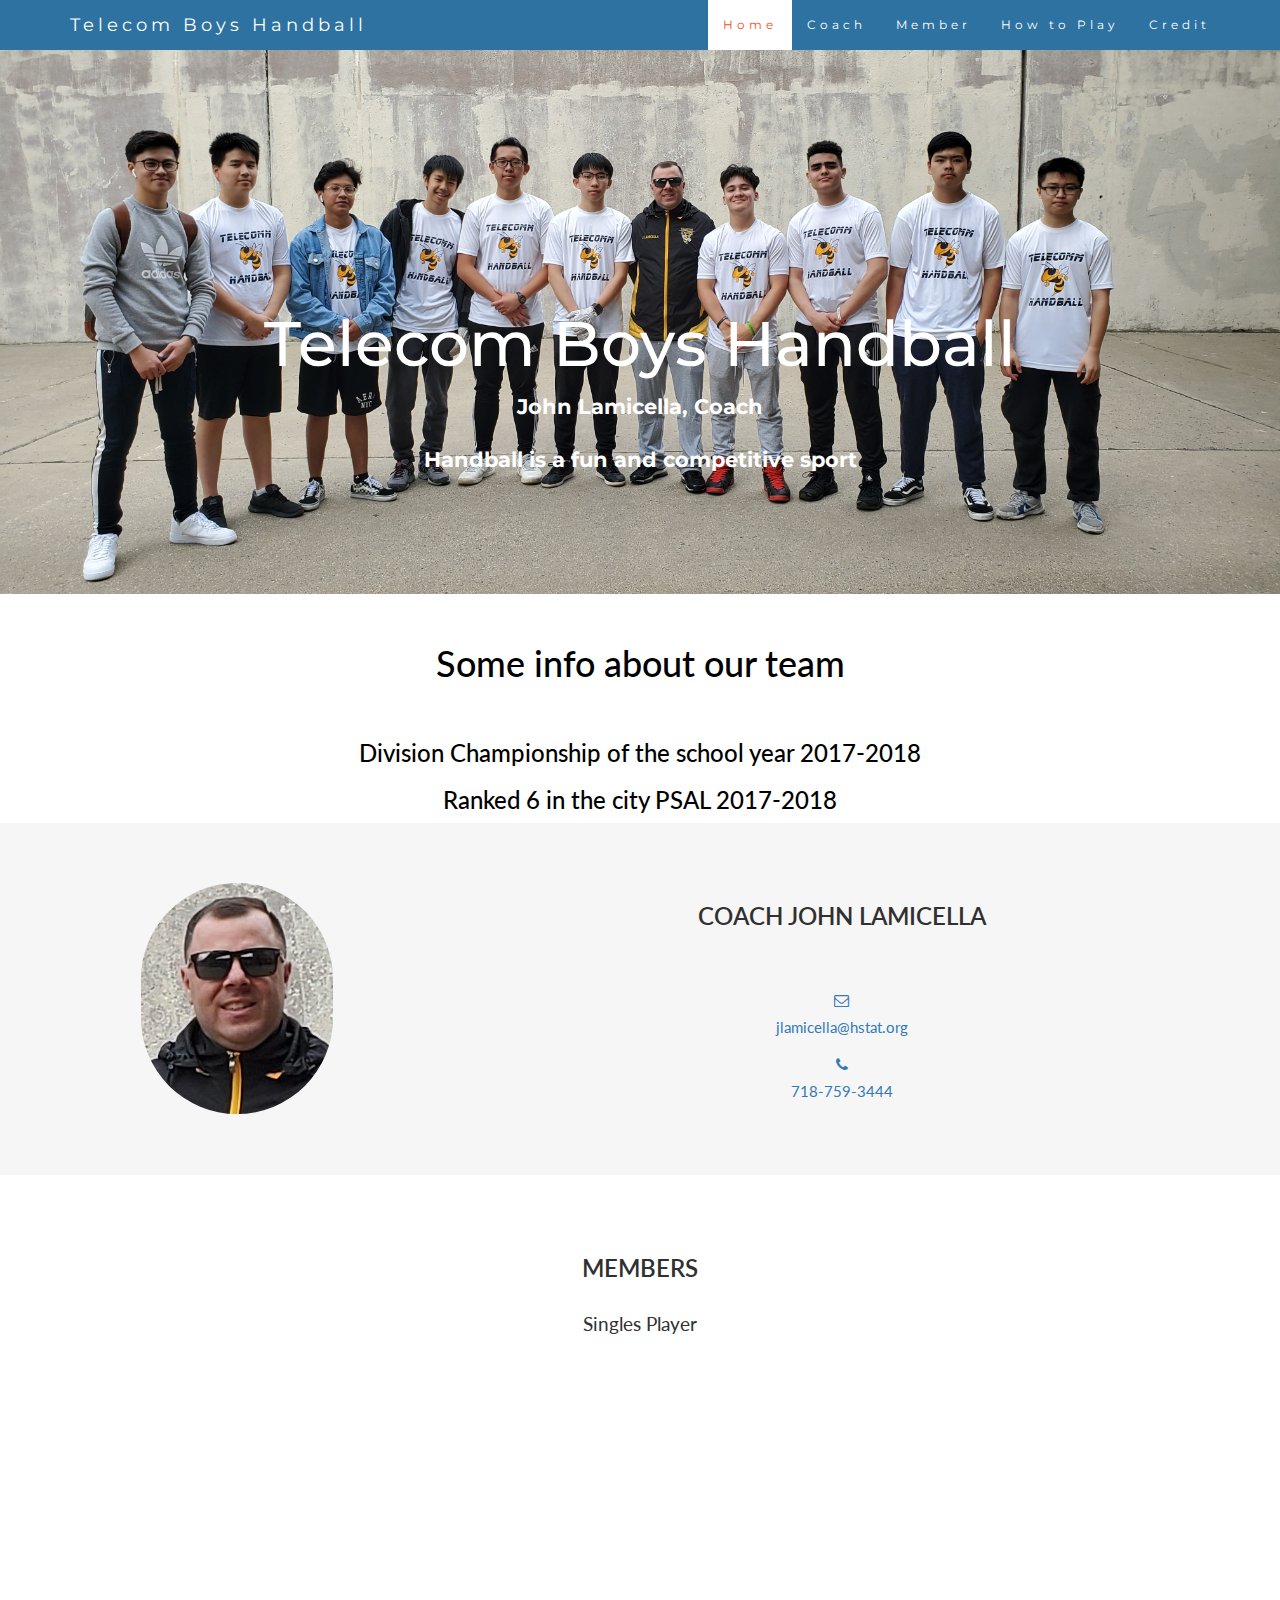
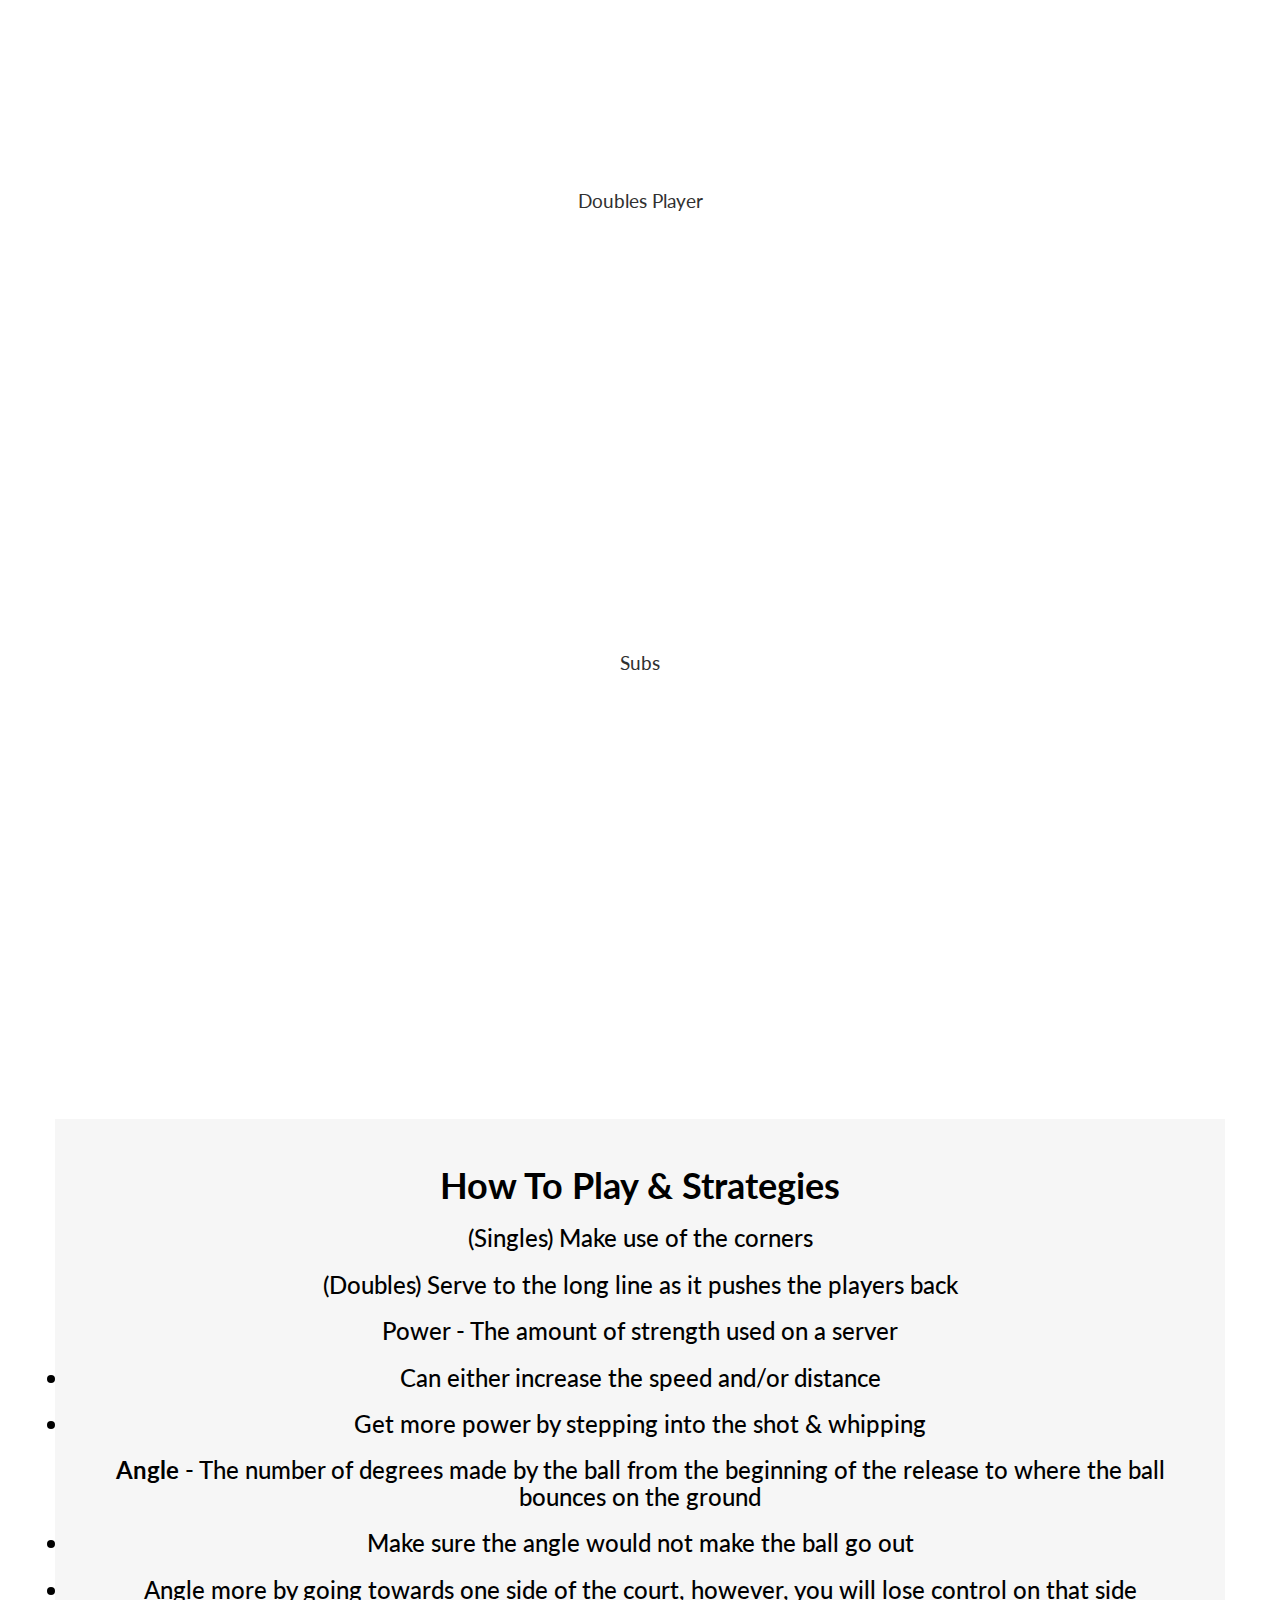
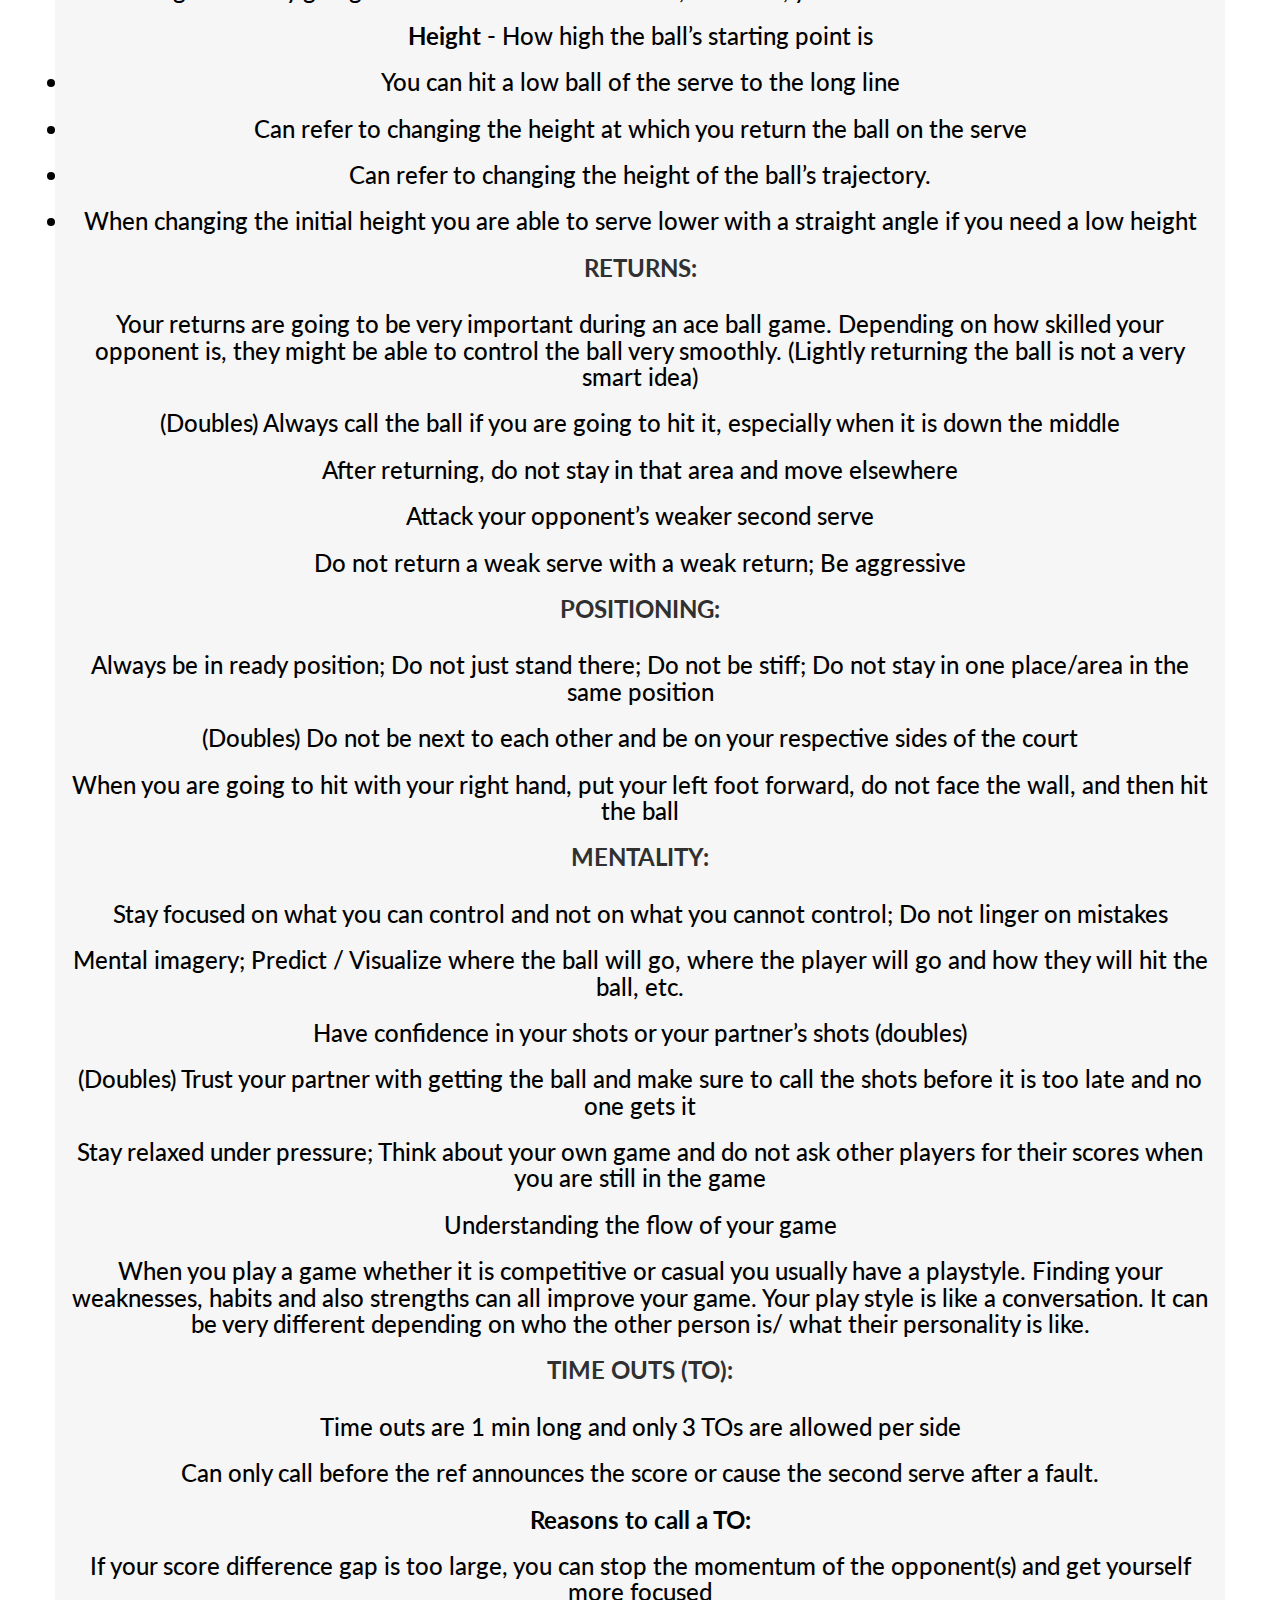
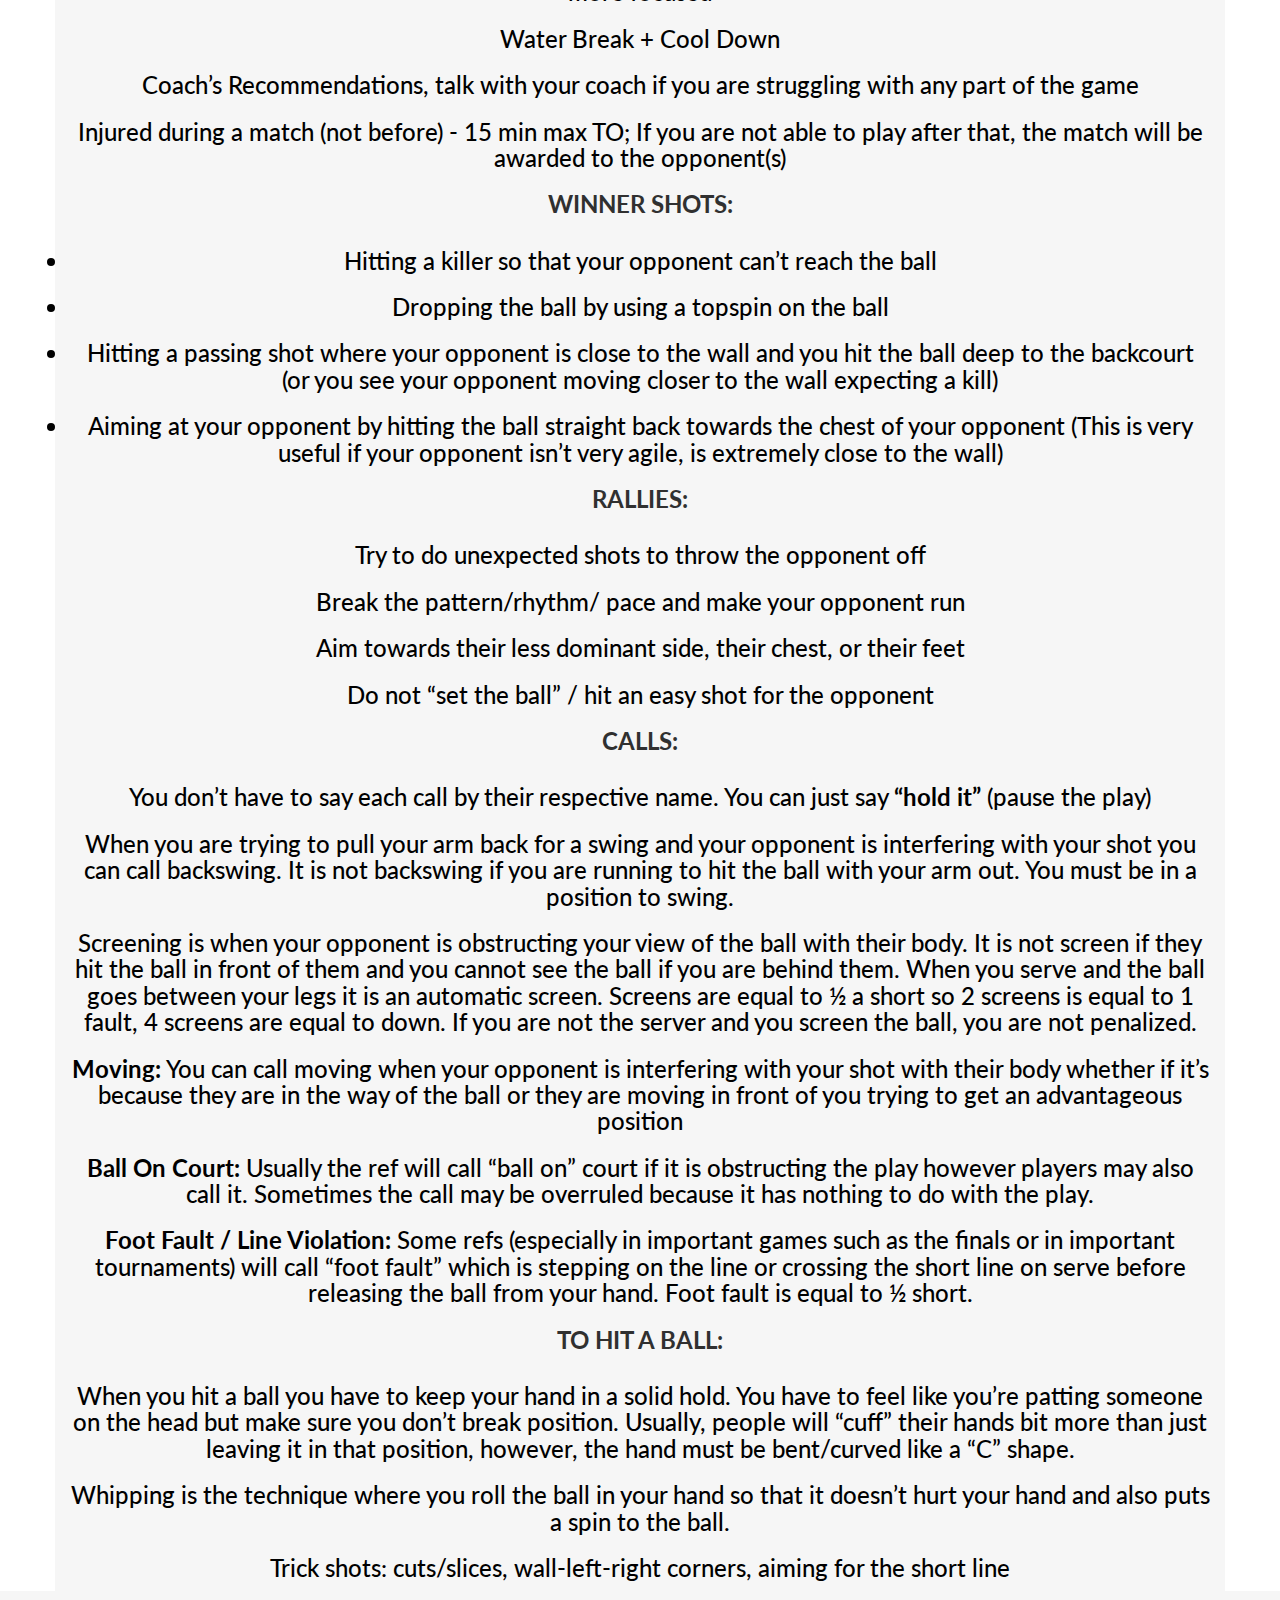
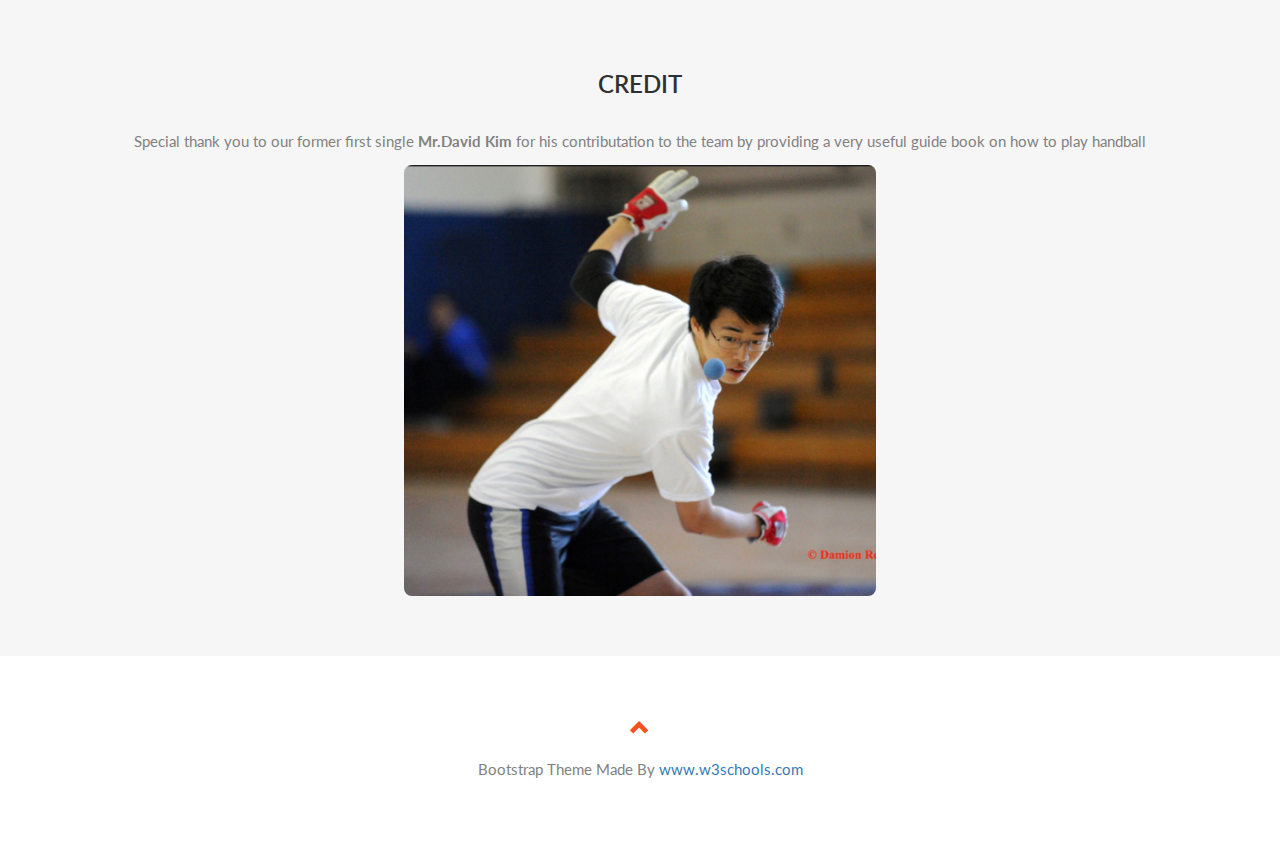
<file: index.html>
<!DOCTYPE html>
<html lang="en">

<head>
  <!-- Theme Made By www.w3schools.com -->
  <title>Telecom Boys Handball</title>
  <meta charset="utf-8">
  <meta name="viewport" content="width=device-width, initial-scale=1">
  <link rel="stylesheet" href="https://maxcdn.bootstrapcdn.com/bootstrap/3.4.0/css/bootstrap.min.css">
  <link href="https://fonts.googleapis.com/css?family=Montserrat" rel="stylesheet" type="text/css">
  <link href="https://fonts.googleapis.com/css?family=Lato" rel="stylesheet" type="text/css">
  <script src="https://ajax.googleapis.com/ajax/libs/jquery/3.4.0/jquery.min.js"></script>
  <script src="https://maxcdn.bootstrapcdn.com/bootstrap/3.4.0/js/bootstrap.min.js"></script>
  <link rel="stylesheet" href="style.css" type="text/css" />
  <link rel="stylesheet" href="https://cdnjs.cloudflare.com/ajax/libs/font-awesome/4.7.0/css/font-awesome.min.css">
</head>


<!-- Home info page -->
<div id="home" class=" text-align-center bg-blue">
  <div class=" homebg jumbotron">
    <br>
    <br>
    <br>
    <br>
    <br>
    <br>
    <br>
    <h1>Telecom Boys Handball</h1>
    <p><strong>John Lamicella, Coach</strong></p>
    <p> <strong>Handball is a fun and competitive sport</strong> </p>

  </div>

  <body id="myPage" data-spy="scroll" data-target=".navbar" data-offset="60">

    <nav class="navbar navbar-default navbar-fixed-top">
      <div class="container">
        <div class="navbar-header">
          <button type="button" class="navbar-toggle" data-toggle="collapse" data-target="#myNavbar">
        <span class="icon-bar"></span>
        <span class="icon-bar"></span>
        <span class="icon-bar"></span>                        
      </button>
          <a class="navbar-brand" href="#home">Telecom Boys Handball</a>
        </div>
        <div class="collapse navbar-collapse" id="myNavbar">
          <ul class="nav navbar-nav navbar-right">
            <li><a href="#home">Home</a></li>
            <li><a href="#coach">Coach</a></li>
            <li><a href="#member">Member</a></li>
            <li><a href="#htp">How to Play</a></li>
            <li><a href="#credit">Credit</a></li>
            <!-- Not created yet-->
          </ul>
        </div>
      </div>
    </nav>
    <div class="row">
      <div class="col-sm-12">
        <h1>Some info about our team</h1><br>

        <h3> Division Championship of the school year 2017-2018</h3>
        <h3> Ranked 6 in the city PSAL 2017-2018</h3>

      </div>

    </div>

    <div id="coach" class="container-fluid bg-grey">
      <div class="row">
        <div class="col-sm-4">
          <img class="img-circle" src="pictures/coach.JPG" alt>
        </div>
        <div class="col-sm-8">
          <h2>Coach John Lamicella</h2><br>
          <div>
            <a href="mailto:jlamicella@hstat.org">
                <i class="fa fa-envelope-o"></i>
                <p>jlamicella@hstat.org</p></a>
          </div>
          <div>
            <a href="tel: 1-718-759-3444">
           <i class="fa fa-phone"></i>
           <p>718-759-3444</p>
        </a>
          </div>

        </div>
      </div>
    </div>

    <!-- members section -->
    <div id="member" class="container-fluid text-center">
      <h2>Members</h2>
      <h4>Singles Player</h4>
      <br>
      <!--Add member pic and name-->
      <div class="row slideanim">
        <div class="col-sm-4">
          <img class="img-circle" src="pictures/justinz.JPG" alt>
          <h4>Justin Zhen</h4>
          <p>First Single</p>
        </div>
        <div class="col-sm-4">
          <img class="img-circle" src="pictures/shuquan.JPG" alt>
          <h4>Shuquan Huang</h4>
          <p>Second Single/Captain</p>
        </div>
        <div class="col-sm-4">
          <img class="img-circle" src="pictures/miguel.JPG" alt>
          <h4>Miguel Cristano</h4>
          <p>Third Single</p>
        </div>
      </div>
      <br><br>
      <h4> Doubles Player</h4>
      <div class="row slideanim">
        <div class="col-md-3">
          <img class="img-circle" src="pictures/tony.JPG" alt>
          <h4>Tony Lin</h4>
          <p>First Double</p>
        </div>
        <div class="col-md-3">
          <img class="img-circle" src="pictures/riley.JPG" alt>
          <h4>Riley Kong</h4>
          <p>First Double</p>
        </div>
        <div class="col-md-3">
          <img class="img-circle" src="pictures/andrew.JPG" alt>
          <h4>Andrew Zhang</h4>
          <p>Second Double</p>
        </div>
        <div class="col-md-3">
          <img class="img-circle" src="pictures/abdel.JPG" alt>
          <h4>Abdelazim Elhanafy</h4>
          <p>Second Double</p>
        </div>
      </div>
      <br><br>
      <h4>Subs</h4>
      <div class="row slideanim">
        <div class="col-md-3">
          <img class="img-circle" src="pictures/justino.JPG" alt>
          <h4>Justin Ortiz</h4>
          <p>First Sub</p>
        </div>
        <div class="col-md-3">
          <img class="img-circle" src="pictures/brianl.JPG" alt>
          <h4>Brian Liu</h4>
          <p>Second Sub</p>
        </div>
        <div class="col-md-3">
          <img class="img-circle" src="pictures/brianh.JPG" alt>
          <h4>Brian Hoang</h4>
          <p>Third Sub</p>
        </div>
        <div class="col-md-3" id="blank">
          <img class="img-circle" src="pictures/blank-face.jpeg" width=220px height=250px alt>
          <h4>Junier Pacheco</h4>
          <p>Fouth Sub</p>
        </div>
      </div>
    </div>

    <!-- How to Play (htp) section -->
    <section id="htp">
      <div class="container bg-grey">
        <br>
        <h1><strong>How To Play & Strategies</strong></h1>
        <h3>(Singles) Make use of the corners</h3>
        <h3>(Doubles) Serve to the long line as it pushes the players back</h3>
        <h3>Power - The amount of strength used on a server</h3>
        <h3>
          <li>Can either increase the speed and/or distance</li>
        </h3>
        <h3>
          <li>Get more power by stepping into the shot & whipping</li>
        </h3>
        <h3><strong>Angle</strong> - The number of degrees made by the ball from the beginning of the release to where the ball bounces on the ground</h3>
        <h3>
          <li>Make sure the angle would not make the ball go out</li>
        </h3>
        <h3>
          <li>Angle more by going towards one side of the court, however, you will lose control on that side</li>
        </h3>
        <h3><strong>Height</strong> - How high the ball’s starting point is</h3>
        <h3>
          <li>You can hit a low ball of the serve to the long line</li>
        <h3>
          <li>Can refer to changing the height at which you return the ball on the serve</li>
        </h3>
        <h3>
          <li>Can refer to changing the height of the ball’s trajectory.</li>
        </h3>
        <h3>
          <li>When changing the initial height you are able to serve lower with a straight angle if you need a low height</li>
        </h3>
        <h2><strong>Returns:</strong></h2>
        <h3>Your returns are going to be very important during an ace ball game. Depending on how skilled your opponent is, they might be able to control the ball very smoothly. (Lightly returning the ball is not a very smart idea)</h3>
        <h3>(Doubles) Always call the ball if you are going to hit it, especially when it is down the middle</h3>
        <h3>After returning, do not stay in that area and move elsewhere</h3>
        <h3>Attack your opponent’s weaker second serve</h3>
        <h3>Do not return a weak serve with a weak return; Be aggressive</h3>
        <h2><strong>Positioning:</strong></h2>
        <h3>Always be in ready position; Do not just stand there; Do not be stiff; Do not stay in one place/area in the same position</h3>
        <h3>(Doubles) Do not be next to each other and be on your respective sides of the court</h3>
        <h3>When you are going to hit with your right hand, put your left foot forward, do not face the wall, and then hit the ball</h1>
          <h2><strong>Mentality:</strong></h1>
        <h3>Stay focused on what you can control and not on what you cannot control; Do not linger on mistakes</h3>
        <h3>Mental imagery; Predict / Visualize where the ball will go, where the player will go and how they will hit the ball, etc.</h3>
        <h3>Have confidence in your shots or your partner’s shots (doubles)</h3>
        <h3>(Doubles) Trust your partner with getting the ball and make sure to call the shots before it is too late and no one gets it</h3>
        <h3>Stay relaxed under pressure; Think about your own game and do not ask other players for their scores when you are still in the game</h3>
        <h3>Understanding the flow of your game</h3>
        <h3>When you play a game whether it is competitive or casual you usually have a playstyle. Finding your weaknesses, habits and also strengths can all improve your game. Your play style is like a conversation. It can be very different depending on
          who the other person is/ what their personality is like.</h3>
        <h2><strong>Time Outs (TO):</strong></h3>
        <h3>Time outs are 1 min long and only 3 TOs are allowed per side</h3>
        <h3>Can only call before the ref announces the score or cause the second serve after a fault.</h1>
        <h3><strong>Reasons to call a TO:</strong></h3>
        <h3>If your score difference gap is too large, you can stop the momentum of the opponent(s) and get yourself more focused</h3>
        <h3>Water Break + Cool Down</h3>
        <h3>Coach’s Recommendations, talk with your coach if you are struggling with any part of the game</h3>
        <h3>Injured during a match (not before) - 15 min max TO; If you are not able to play after that, the match will be awarded to the opponent(s)</h3>
        <h2><strong>Winner Shots:</strong></h2>
        <h3>
          <li>Hitting a killer so that your opponent can’t reach the ball</li>
        </h3>
        <h3>
          <li>Dropping the ball by using a topspin on the ball</li>
        </h3>
        <h3>
          <li>Hitting a passing shot where your opponent is close to the wall and you hit the ball deep to the backcourt (or you see your opponent moving closer to the wall expecting a kill)</li>
        </h3>
        <h3>
          <li>Aiming at your opponent by hitting the ball straight back towards the chest of your opponent (This is very useful if your opponent isn’t very agile, is extremely close to the wall)</li>
        </h3>
        <h2><strong>Rallies:</strong></h2>
        <h3>Try to do unexpected shots to throw the opponent off</h1>
        <h3>Break the pattern/rhythm/ pace and make your opponent run</h1>
        <h3>Aim towards their less dominant side, their chest, or their feet</h1>
        <h3>Do not “set the ball” / hit an easy shot for the opponent</h1>
        <h2><strong>Calls:</strong></h2>
        <h3>You don’t have to say each call by their respective name. You can just say <strong>“hold it”</strong> (pause the play)</h1>
        <h3>When you are trying to pull your arm back for a swing and your opponent is interfering with your shot you can call backswing. It is not backswing if you are running to hit the ball with your arm out. You must be in
          a position to swing.</h3>
        <h3>Screening is when your opponent is obstructing your view of the ball with their body. It is not screen if they hit the ball in front of them and you cannot see the ball if you are behind them. When you serve and the ball
          goes between your legs it is an automatic screen. Screens are equal to ½ a short so 2 screens is equal to 1 fault, 4 screens are equal to down. If you are not the server and you screen the ball, you are not penalized.</h3>
        <h3><strong>Moving:</strong> You can call moving when your opponent is interfering with your shot with their body whether if it’s because they are in the way of the ball or they are moving in front of you trying to get an advantageous position</h3>
        <h3><strong>Ball On Court:</strong> Usually the ref will call “ball on” court if it is obstructing the play however players may also call it. Sometimes the call may be overruled because it has nothing to do with the play.</h3>
        <h3><strong>Foot Fault / Line Violation:</strong> Some refs (especially in important games such as the finals or in important tournaments) will call “foot fault” which is stepping on the line or crossing the short line on serve before releasing the
          ball from your hand. Foot fault is equal to ½ short.</h3>
        <h2><strong> To hit a ball:</strong></h2>
        <h3>When you hit a ball you have to keep your hand in a solid hold. You have to feel like you’re patting someone on the head but make sure you don’t break position. Usually, people will “cuff” their hands bit more than just leaving it in that position,
          however, the hand must be bent/curved like a “C” shape.</h3>
        <h3>Whipping is the technique where you roll the ball in your hand so that it doesn’t hurt your hand and also puts a spin to the ball.</h3>
        <h3>Trick shots: cuts/slices, wall-left-right corners, aiming for the short line</h3>
        </p>
      </div>
</div>
</section>

<!--credit page for David Kim-->
<div id="credit" class="text-align-center container-fluid bg-grey">
  <h2 class="text-center"> Credit</h2>
  <p> Special thank you to our former first single <strong>Mr.David Kim</strong> for his contributation to the team by providing a very useful guide book on how to play handball</p>
  <img class="kim" src="pictures/kim.PNG" alt>
</div>


<footer class="container-fluid text-center">
  <a href="#myPage" title="To Top">
    <span class="glyphicon glyphicon-chevron-up"></span>
  </a>
  <p>Bootstrap Theme Made By <a href="https://www.w3schools.com" title="Visit w3schools">www.w3schools.com</a></p>
</footer>

<script>
  $(function() {
    // Add smooth scrolling to all links in navbar + footer link
    $(".navbar a, footer a[href='#myPage']").on('click', function(event) {
      // Make sure this.hash has a value before overriding default behavior
      if (this.hash !== "") {
        // Prevent default anchor click behavior
        event.preventDefault();

        // Store hash
        var hash = this.hash;

        // Using jQuery's animate() method to add smooth page scroll
        // The optional number (900) specifies the number of milliseconds it takes to scroll to the specified area
        $('html, body').animate({
          scrollTop: $(hash).offset().top
        }, 900, function() {

          // Add hash (#) to URL when done scrolling (default click behavior)
          window.location.hash = hash;
        });
      } // End if
    });

    $(window).scroll(function() {
      $(".slideanim").each(function() {
        var pos = $(this).offset().top;

        var winTop = $(window).scrollTop();
        if (pos < winTop + 600) {
          $(this).addClass("slide");
        }
      });
    });
  })
</script>

</body>

</html>
</file>
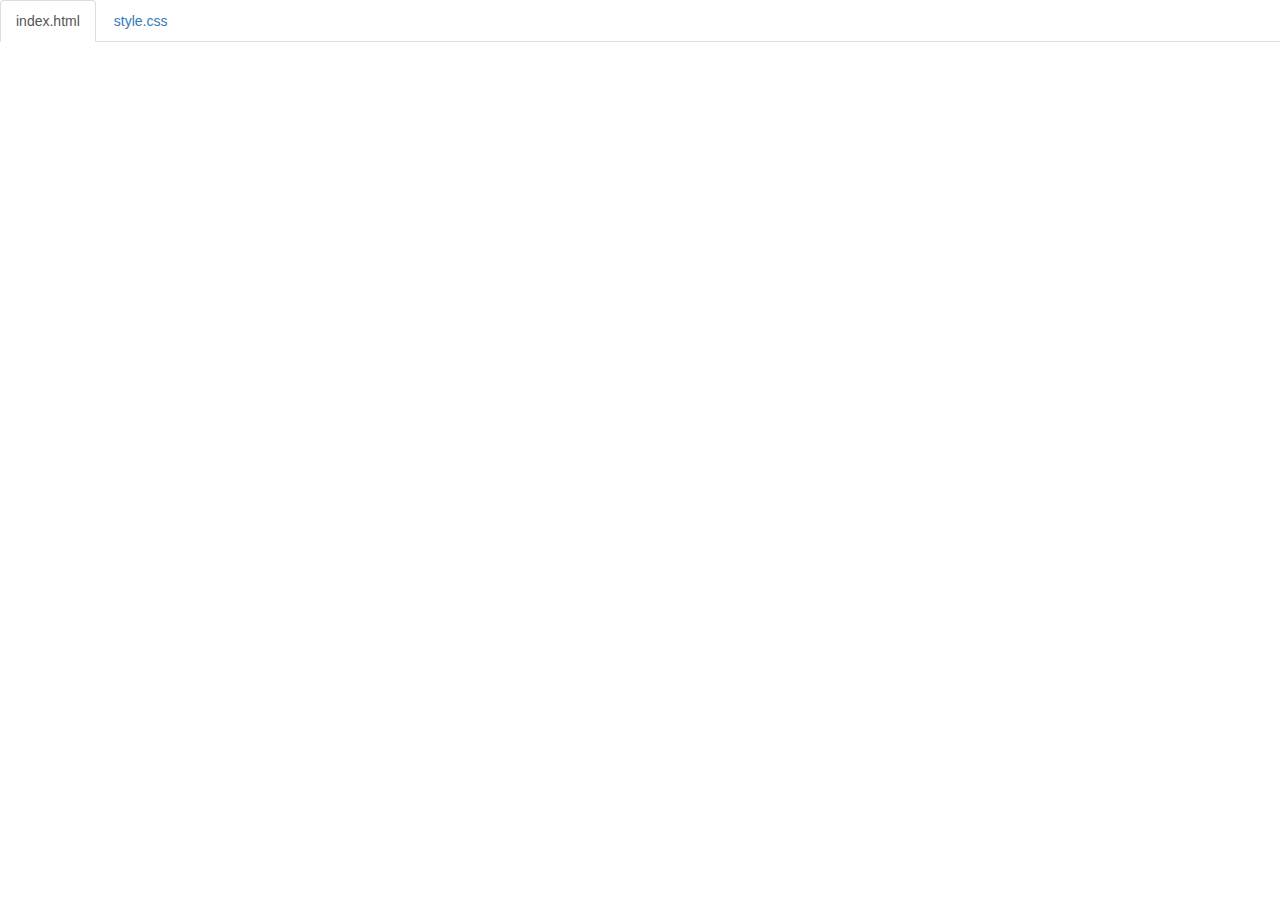
<file: code.html>
<!DOCTYPE html>
<html lang="en">

<head>
    <title>Code</title>
    <meta charset="utf-8">
    <meta name="viewport" content="width=device-width, initial-scale=1">
    <link rel="stylesheet" href="https://maxcdn.bootstrapcdn.com/bootstrap/3.3.6/css/bootstrap.min.css">
    <script src="https://ajax.googleapis.com/ajax/libs/jquery/1.12.0/jquery.min.js"></script>
    <script src="https://maxcdn.bootstrapcdn.com/bootstrap/3.3.6/js/bootstrap.min.js"></script>
    <style>
        body {
            padding-top: 50px;
        }
        .navbar-fixed-top {
            background-color: white;
        }
    </style>
</head>

<body>

<!--
The section below puts tabs at the top of the page.
As long as your files are index.html and style.css,
you don't need to change anything below.

If you have any other files, make sure you follow the structure below.
-->

    <div class="container-fluid">
        <ul class="nav nav-tabs navbar-fixed-top">
            <li class="active"><a href="#index">index.html</a></li>
            <li><a href="#style">style.css</a></li>
        </ul>

<!-- 
URL structure:
https://gist-it.appspot.com/github/shuquanh9009/telecom-handball/raw/master/index.html?footer=0

DIRECTIONS:
1. Copy the URL above
2. Paste it both places where you see URL below, i.e. script src="URL"
3. Replace the CAPITALIZED info with your info.

EXAMPLE: 
https://gist-it.appspot.com/github/bmuellerhstat/website-portfolio-example/raw/master/index.html?footer=0
-->
        <div class="tab-content">
            <div id="index" class="tab-pane fade in active">
                <script src="https://gist-it.appspot.com/github/shuquanh9009/telecom-handball/raw/master/index.html?footer=0"></script>
            </div>
            <div id="style" class="tab-pane fade">
                <script src="https://gist-it.appspot.com/github/shuquanh9009/telecom-handball/raw/master/style.css?footer=0"></script>
            </div>
        </div>
    </div>

    <script>
        $(document).ready(function() {
            $(".nav-tabs a").click(function() {
                $(this).tab('show');
            });
            $('.nav-tabs a').on('shown.bs.tab', function(event) {
                var x = $(event.target).text(); // active tab
                var y = $(event.relatedTarget).text(); // previous tab
                $(".act span").text(x);
                $(".prev span").text(y);
            });
            
            // custom code font-size (feel free to change this)
            $('pre').css('font-size','16px');
        });
    </script>

</body>

</html>
</file>
<file: style.css>
body {
  font: 400 15px Lato, sans-serif;
  line-height: 1.8;
  color: #818181;
}

h2 {
  font-size: 24px;
  text-transform: uppercase;
  color: #303030;
  font-weight: 600;
  margin-bottom: 30px;
}

h4 {
  font-size: 19px;
  line-height: 1.375em;
  color: #303030;
  font-weight: 400;
  margin-bottom: 30px;
}


.homebg {
  height: 100%;
  width: 100%;
  background-image: url(pictures/bg.jpg);
  background-position: center;
  background-repeat: no-repeat;
  background-size: cover;
  overflow: hidden;
  z-index: -1;

}

.jumbotron {
  color: white;
  font-style: bold;
  padding: 100px 50px;
  font-family: Montserrat, sans-serif;
  height: 100%;
  width: 100%;
}

.container-fluid {
  padding: 60px 50px;
}

.bg-grey {
  background-color: #f6f6f6;
}

.logo-small {
  color: #f4511e;
  font-size: 50px;
}

.logo {
  color: #f4511e;
  font-size: 200px;
}


.carousel-control.right,
.carousel-control.left {
  background-image: none;
  color: #f4511e;
}

.carousel-indicators li {
  border-color: #f4511e;
}

.carousel-indicators li.active {
  background-color: #f4511e;
}

.item h4 {
  font-size: 19px;
  line-height: 1.375em;
  font-weight: 400;
  font-style: italic;
  margin: 70px 0;
}

.item span {
  font-style: normal;
}

.panel {
  border: 1px solid #f4511e;
  border-radius: 0 !important;
  transition: box-shadow 0.5s;
}

.panel:hover {
  box-shadow: 5px 0px 40px rgba(0, 0, 0, .2);
}

.panel-footer .btn:hover {
  border: 1px solid #f4511e;
  background-color: #fff !important;
  color: #f4511e;
}

.panel-heading {
  color: #fff !important;
  background-color: #f4511e !important;
  padding: 25px;
  border-bottom: 1px solid transparent;
  border-top-left-radius: 0px;
  border-top-right-radius: 0px;
  border-bottom-left-radius: 0px;
  border-bottom-right-radius: 0px;
}

.panel-footer {
  background-color: white !important;
}

.panel-footer h3 {
  font-size: 32px;
}

.panel-footer h4 {
  color: #aaa;
  font-size: 14px;
}

.panel-footer .btn {
  margin: 15px 0;
  background-color: #f4511e;
  color: #fff;
}

.navbar {
  margin-bottom: 0;
  background-color: #2e72a1;
  z-index: 9999;
  border: 0;
  font-size: 12px !important;
  line-height: 1.42857143 !important;
  letter-spacing: 4px;
  border-radius: 0;
  font-family: Montserrat, sans-serif;
}

.navbar li a,
.navbar .navbar-brand {
  color: #fff !important;
}

.navbar-nav li a:hover,
.navbar-nav li.active a {
  color: #f4511e !important;
  background-color: #fff !important;
}

.navbar-default .navbar-toggle {
  border-color: transparent;
  color: #fff !important;
}

footer .glyphicon {
  font-size: 20px;
  margin-bottom: 20px;
  color: #f4511e;
}

.slideanim {
  visibility: hidden;
}

.slide {
  animation-name: slide;
  -webkit-animation-name: slide;
  animation-duration: 1s;
  -webkit-animation-duration: 1s;
  visibility: visible;
}

@keyframes slide {
  0% {
    opacity: 0;
    transform: translateY(70%);
  }
  100% {
    opacity: 1;
    transform: translateY(0%);
  }
}

@-webkit-keyframes slide {
  0% {
    opacity: 0;
    -webkit-transform: translateY(70%);
  }
  100% {
    opacity: 1;
    -webkit-transform: translateY(0%);
  }
}

@media screen and (max-width: 768px) {
  .col-sm-4 {
    text-align: center;
    margin: 25px 0;
  }
  .btn-lg {
    width: 100%;
    margin-bottom: 35px;
  }

}

@media screen and (max-width: 480px) {
  .logo {
    font-size: 150px;
  }
}

@media (max-width: 979px) {
  body {
    padding-top: 0px;
  }
}

/*@media (max-width: 945px) {*/
/*  body {*/
/*    height:80%;*/
/*    width:80%;*/
/*    padding-top: 0px;*/
/*  }*/
/*}*/

/*@media (max-width:945px) {*/
/*  .homebg {*/
/*    height: 100%;*/
/*    width: 100%;*/
/*    background-image: url(pictures/yj-logo.jpg);*/
/*    background-position: center;*/
/*    background-repeat: no-repeat;*/
/*    background-size: cover;*/
/*    overflow: hidden;*/
/*    z-index: -1;*/
/*    color: red;*/

/*  }*/
/*}*/

#home {
  height: 100%;
  width: 100%;
}

#htp {
  color: black;
}

.img-circle {
  border-radius: 500px;
}

.kim {
  border-radius: 8px;
  display: block;
  margin-left: auto;
  margin-right: auto;
  width: 40%;
}

.text-align-center {
  text-align: center
}

h3 {
  color: black;
}

h1 {
  color: black;
}
</file>
